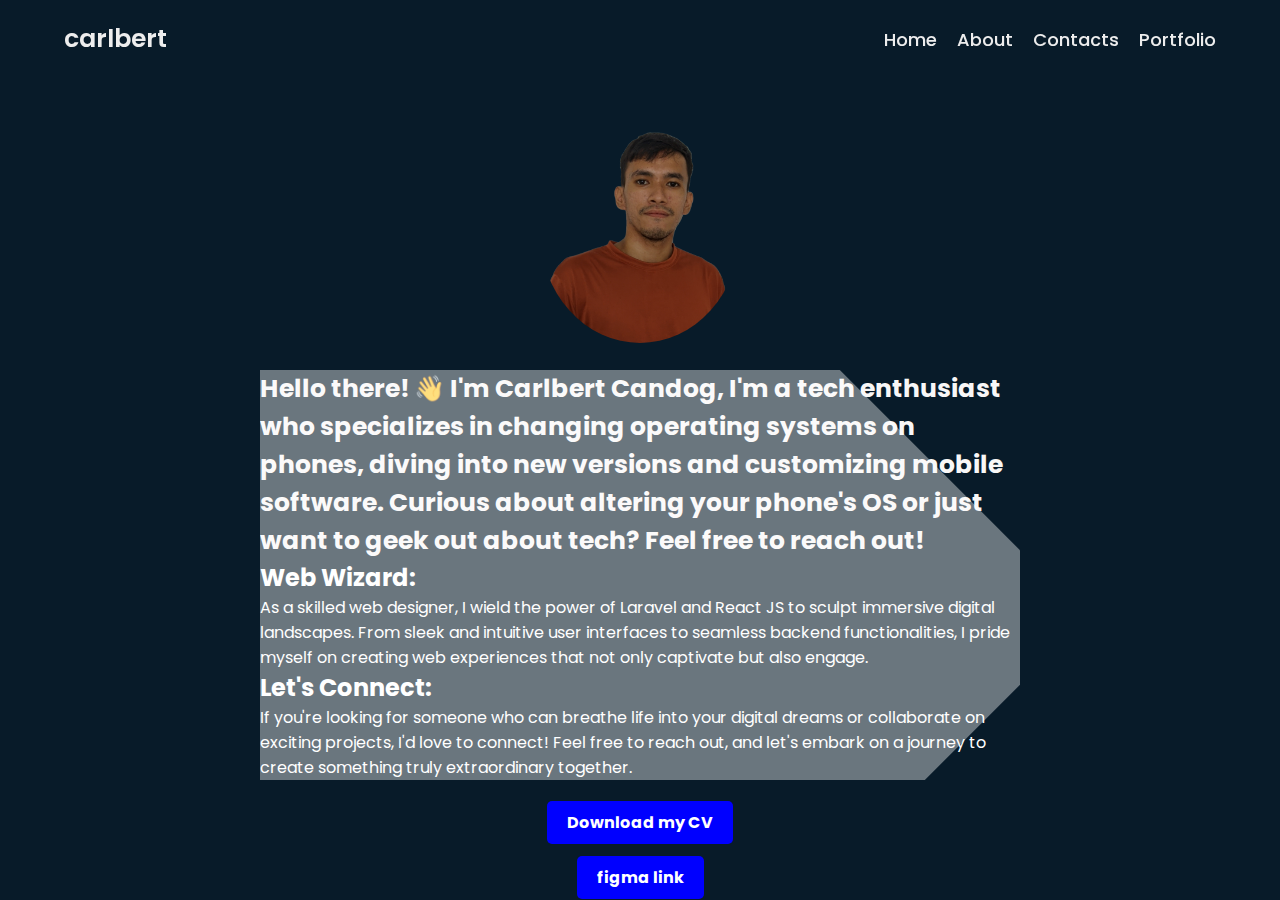
<file: about.html>
<!DOCTYPE html>
<html lang="en">
<head>
    <meta charset="UTF-8">
    <meta name="viewport" content="width=device-width, initial-scale=1.0">
    <title>About Me</title>
    <link rel="stylesheet" href="https://fonts.googleapis.com/css2?family=Poppins:wght@300;400;500;600;700;800;900&display=swap">
    <link rel="stylesheet" href="https://cdnjs.cloudflare.com/ajax/libs/animate.css/4.1.1/animate.min.css">
    <style>
        * {
            margin: 0;
            padding: 0;
            box-sizing: border-box;
            font-family: 'Poppins', sans-serif;
        }

        body {
            background: #081b29;
            color: white;
            margin: 0;
        }

        .header {
            position: fixed;
            top: 0;
            left: 0;
            width: 100%;
            padding: 20px 5%;
            background: transparent;
            display: flex;
            justify-content: space-between;
            align-items: center;
            z-index: 100;
        }

        .logo {
            font-size: 25px;
            color: #ededed;
            text-decoration: none;
            font-weight: 600;
        }

        .navbar {
            display: flex;
            align-items: center;
        }

        .navbar a {
            font-size: 18px;
            color: #ededed;
            text-decoration: none;
            font-weight: 500;
            margin-left: 20px;
            transition: .3s;
        }

        .container {
            max-width: 800px;
            margin: 20px auto;
            padding: 0 20px;
            margin-top: 120px; 
        }

        h1 {
            color: #f8f7f7;
            font-size: 25px;
        }

        .profile-picture {
            float: none; 
            margin-bottom: 20px;
            text-align: center; 
        }

        .profile-picture img {
            border-radius: 50%;
            width: 200px;
            height: auto;
            transition: transform 0.3s ease; 
        }

    
        .profile-picture img:hover {
            transform: scale(1.1);
        }

        .shine-animation {
            position: relative;
            overflow: hidden;
        }

        .shine-animation::before {
            content: '';
            position: absolute;
            top: -100%;
            left: -100%;
            width: 200%;
            height: 200%;
            background: rgba(255, 255, 255, 0.4);
            transform: rotate(45deg);
            animation: shine 1s forwards;
        }

        @keyframes shine {
            0% {
                top: -100%;
                left: -100%;
            }
            100% {
                top: 150%;
                left: 150%;
            }
        }

        @media screen and (max-width: 768px) {
            .navbar {
                flex-direction: column;
                align-items: flex-start;
                margin-top: 20px;
            }

            .navbar a {
                margin: 10px 0;
            }

            .container {
                padding: 0 10px;
            }

            .profile-picture img {
                width: 150px;
            }
        }

        @media screen and (max-width: 480px) {
            .header {
                padding: 15px 5%;
            }

            .logo {
                font-size: 20px;
            }

            .navbar a {
                font-size: 16px;
            }

            .container {
                margin-top: 80px;
            }
        }
    </style>
</head>
<body>
    <header class="header" id="header">
        <a href="index.html" class="logo" id="logo">carlbert</a>
        <nav class="navbar">
            <a href="index.html">Home</a>
            <a href="about.html" class="active">About</a>
            <a href="contact.html">Contacts</a>
            <a href="portfolio.html">Portfolio</a>
        </nav>
    </header>
    <div class="container">
        <div class="profile-picture">
            <img id="profile-img" src="candog.png" alt="Your Profile Picture">
        </div>
        <div class="content shine-animation">
            <h1>Hello there! 👋 I'm Carlbert Candog, 
                I'm a tech enthusiast who specializes in changing operating systems on phones, diving into new versions and customizing mobile software. Curious about altering your phone's OS or just want to geek out about tech? Feel free to reach out!</h1>

            <h2>Web Wizard:</h2>
            <p>As a skilled web designer, I wield the power of Laravel and React JS to sculpt immersive digital landscapes. From sleek and intuitive user interfaces to seamless backend functionalities, I pride myself on creating web experiences that not only captivate but also engage.</p>
            <h2>Let's Connect:</h2>
            <p>If you're looking for someone who can breathe life into your digital dreams or collaborate on exciting projects, I'd love to connect! Feel free to reach out, and let's embark on a journey to create something truly extraordinary together.</p>
        </div>
    </div>

    <div style="text-align: center; margin-top: 30px;">
        <a href="https://drive.google.com/drive/folders/103uTeY8N-gp6suIT8AU-kzrdIIUO9HhC?usp=drive_link" target="_blank" style="text-decoration: none; background-color: blue; color: white; padding: 10px 20px; border-radius: 5px; font-weight: bold;">Download my CV</a>
    </div>
    <div style="text-align: center; margin-top: 30px;">
        <a href="https://www.figma.com/file/Ar1QIIQHfPDJgWWxXmOIsd/Untitled?type=design&node-id=1%3A2&mode=design&t=mtAVaimlc2l4xHgs-1" target="_blank" style="text-decoration: none; background-color: blue; color: white; padding: 10px 20px; border-radius: 5px; font-weight: bold;">figma link</a>
    </div>
    <script>
        function applyRandomAnimation(element) {
            const animations = ['animate__fadeIn', 'animate__slideInLeft', 'animate__slideInRight', 'animate__rotateIn', 'animate__zoomIn'];
            const randomAnimation = animations[Math.floor(Math.random() * animations.length)];
            element.classList.add('animate__animated', randomAnimation);
        }

        document.addEventListener('DOMContentLoaded', () => {
            const logo = document.getElementById('logo');
            const header = document.getElementById('header');
            applyRandomAnimation(logo);
            applyRandomAnimation(header);
        });
    </script>
</body>
</html>
</file>
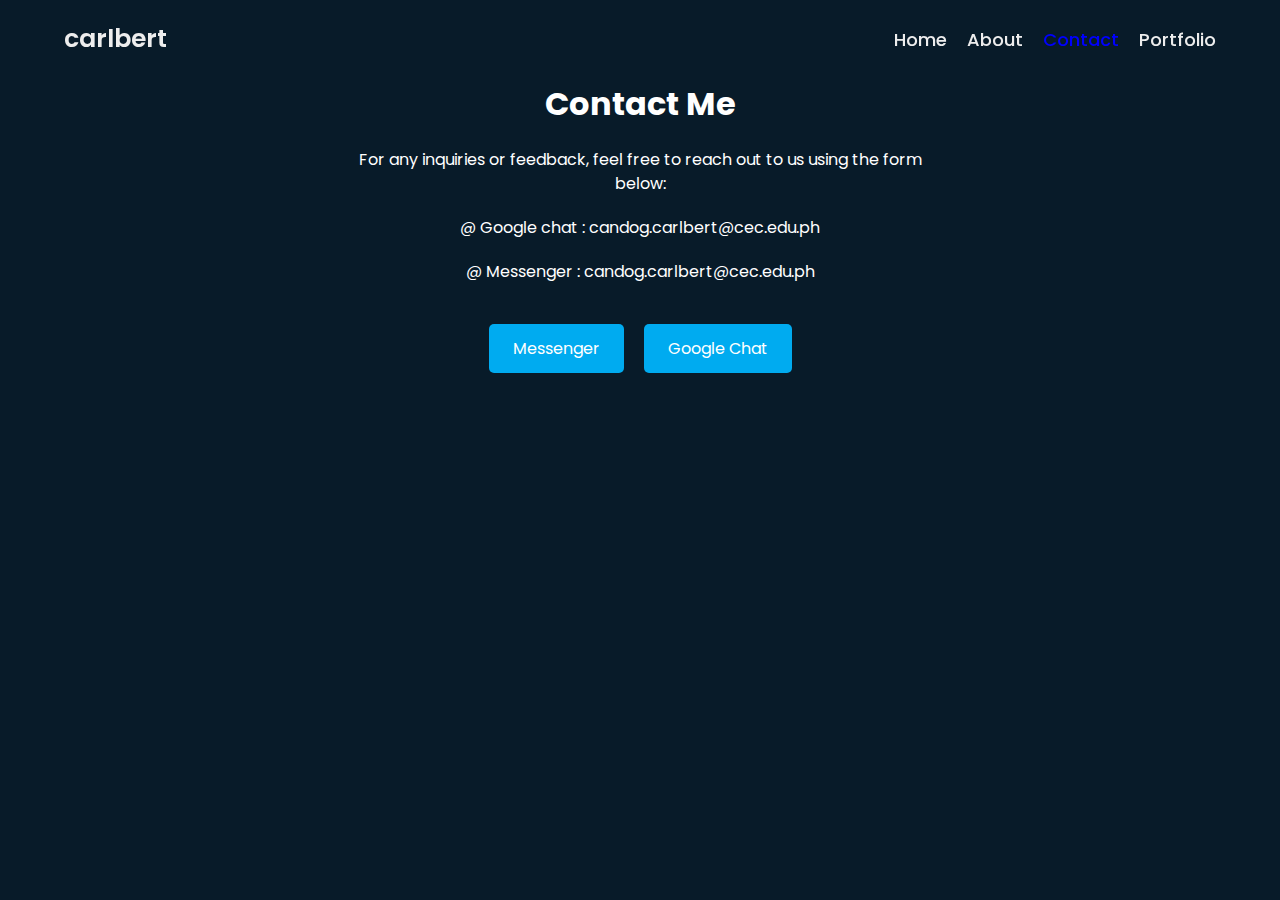
<file: contact.html>
<!DOCTYPE html>
<html lang="en">
<head>
    <meta charset="UTF-8">
    <meta name="viewport" content="width=device-width, initial-scale=1.0">
    <title>Contact Us</title>
    <link href="https://fonts.googleapis.com/css2?family=Poppins:wght@300;400;500;600;700;800;900&display=swap" rel="stylesheet">
    <link rel="stylesheet" href="https://cdnjs.cloudflare.com/ajax/libs/animate.css/4.1.1/animate.min.css">
    <style>
        * {
            margin: 0;
            padding: 0;
            box-sizing: border-box;
            font-family: 'Poppins', sans-serif;
        }

        body {
            background: #081b29;
            color: white;
            margin: 0;
        }

        .header {
            position: fixed;
            top: 0;
            left: 0;
            width: 100%;
            padding: 20px 5%;
            background: transparent;
            display: flex;
            justify-content: space-between;
            align-items: center;
            z-index: 100;
        }

        .logo {
            font-size: 25px;
            color: #ededed;
            text-decoration: none;
            font-weight: 600;
        }

        .navbar {
            display: flex;
            align-items: center;
        }

        .navbar a {
            font-size: 18px;
            color: #ededed;
            text-decoration: none;
            font-weight: 500;
            margin-left: 20px;
            transition: .3s;
        }

        .navbar a:hover,
        .navbar a.active {
            color: blue;
        }

        .contact {
            background: #081b29;
            color: white;
            padding: 80px 5%;
            text-align: center;
        }

        .contact-content {
            max-width: 600px;
            margin: 0 auto;
        }

        .contact-content h1 {
            font-size: 32px;
            font-weight: 700;
            margin-bottom: 20px;
        }

        .contact-content p {
            font-size: 16px;
            line-height: 1.5;
            margin-bottom: 20px;
        }

        .contact-buttons {
            display: flex;
            justify-content: center;
            margin-top: 40px;
        }

        .contact-buttons a {
            display: inline-block;
            padding: 12px 24px;
            margin-right: 20px;
            border-radius: 5px;
            font-size: 16px;
            text-decoration: none;
            color: white;
            background-color: #00abf0;
            transition: background-color 0.3s ease;
        }

        .contact-buttons a:last-child {
            margin-right: 0;
        }

        .contact-buttons a:hover {
            background-color: #007cad;
        }

        @media screen and (max-width: 768px) {
            .header {
                padding: 15px 5%;
            }

            .logo {
                font-size: 20px;
            }

            .navbar {
                flex-direction: column;
                align-items: flex-start;
                margin-top: 20px;
            }

            .navbar a {
                margin: 10px 0;
            }

            .contact-content {
                padding: 0 20px;
            }
        }

        @media screen and (max-width: 480px) {
            .header {
                padding: 10px 5%;
            }

            .logo {
                font-size: 18px;
            }

            .navbar a {
                font-size: 14px;
            }

            .contact-content h1 {
                font-size: 28px;
            }

            .contact-content p {
                font-size: 14px;
            }

            .contact-buttons a {
                padding: 10px 20px;
                font-size: 14px;
            }
        }
    </style>
</head>
<body>
    <header class="header" id="header">
        <a href="#" class="logo" id="logo">carlbert</a>
        <nav class="navbar">
            <a href="index.html">Home</a>
            <a href="about.html">About</a>
            <a href="contact.html" class="active">Contact</a>
            <a href="portfolio.html">Portfolio</a>
        </nav>
    </header>

    <section class="contact">
        <div class="contact-content">
            <h1>Contact Me</h1>
            <p>For any inquiries or feedback, feel free to reach out to us using the form below:</p>
            <p>@ Google chat : candog.carlbert@cec.edu.ph</p>
            <p>@ Messenger : candog.carlbert@cec.edu.ph</p>
        </div>

        <div class="contact-buttons">
            <a href="https://m.me/yourpage" target="_blank">Messenger</a>
            <a href="https://chat.google.com" target="_blank">Google Chat</a>
        </div>
    </section>

    <script>
        function applyRandomAnimation(element) {
            const animations = ['animate__fadeIn', 'animate__slideInLeft', 'animate__slideInRight', 'animate__rotateIn', 'animate__zoomIn'];
            const randomAnimation = animations[Math.floor(Math.random() * animations.length)];
            element.classList.add('animate__animated', randomAnimation);
        }

        document.addEventListener('DOMContentLoaded', () => {
            const logo = document.getElementById('logo');
            const header = document.getElementById('header');
            const contactSection = document.querySelector('.contact');
            const contactButtons = document.querySelectorAll('.contact-buttons a');

            applyRandomAnimation(logo);
            applyRandomAnimation(header);
            applyRandomAnimation(contactSection);

            contactButtons.forEach(button => {
                applyRandomAnimation(button);
            });
        });
    </script>
</body>
</html>
</file>
